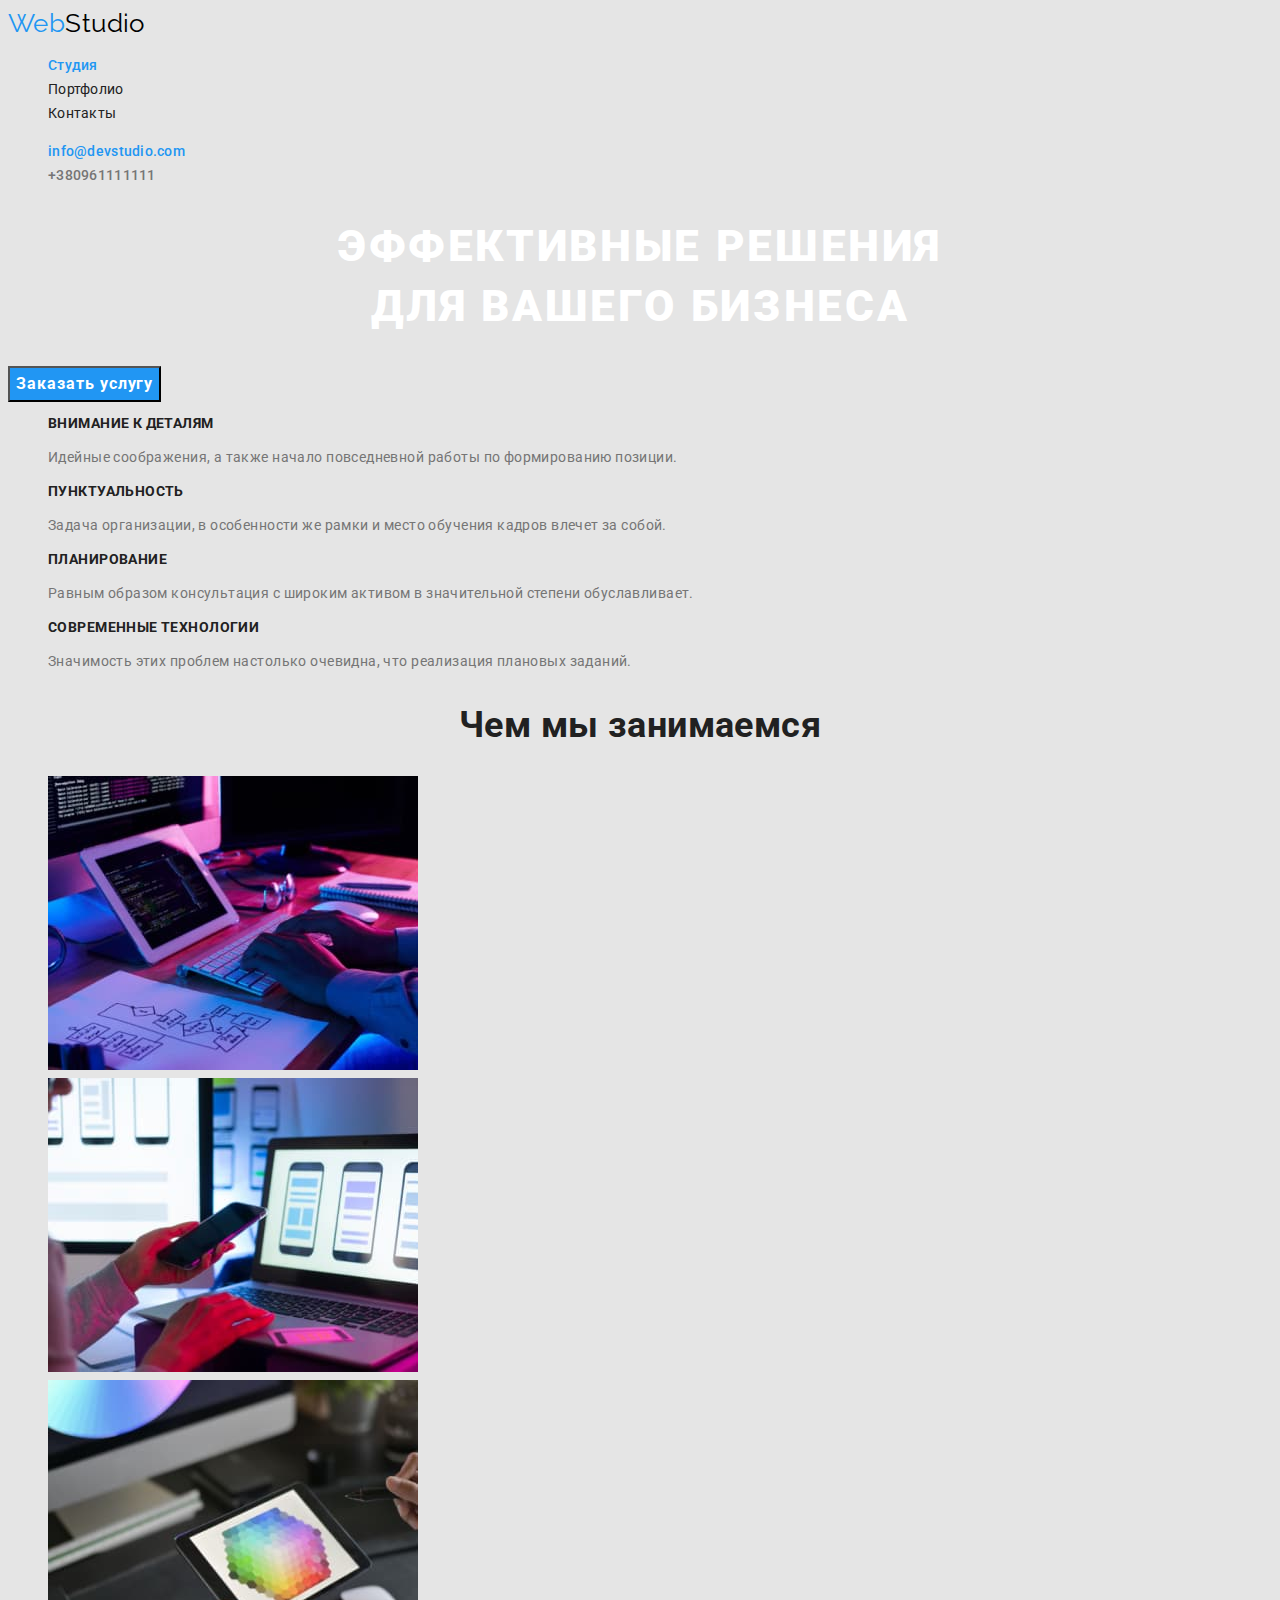
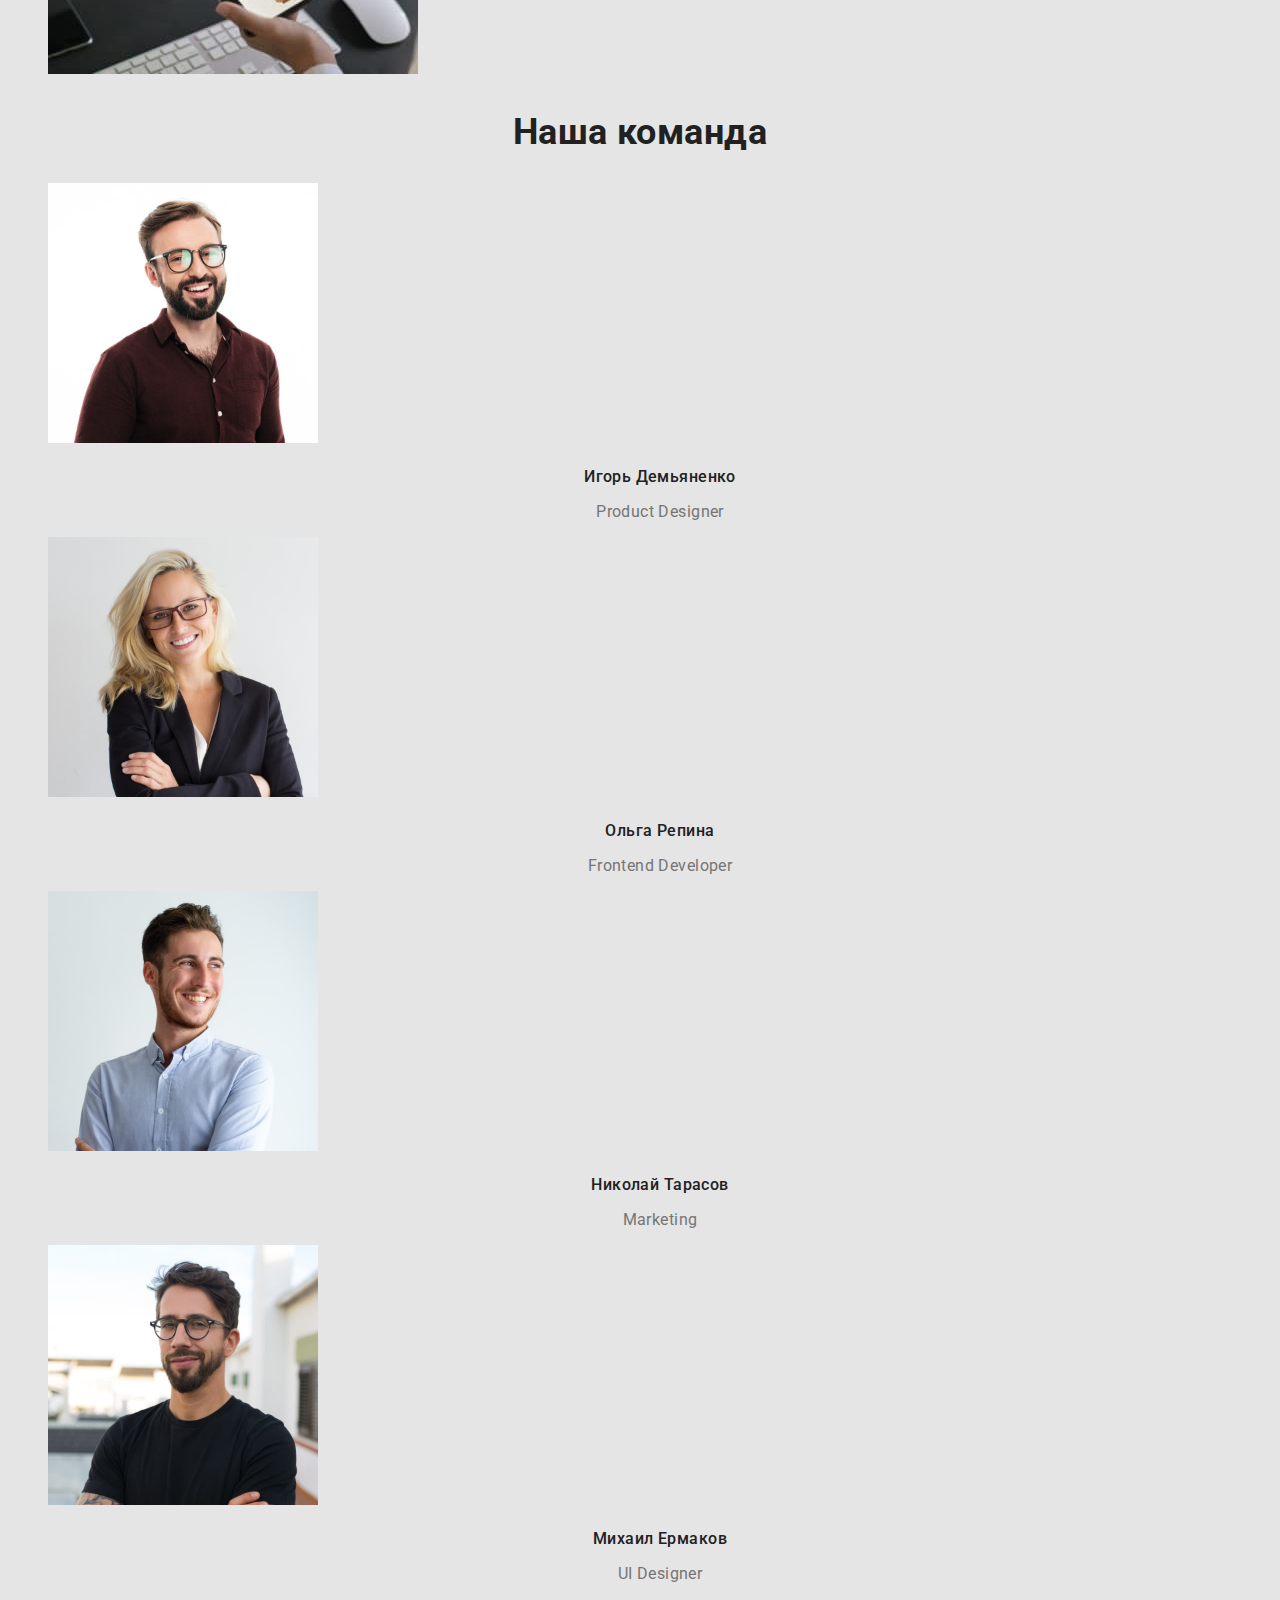
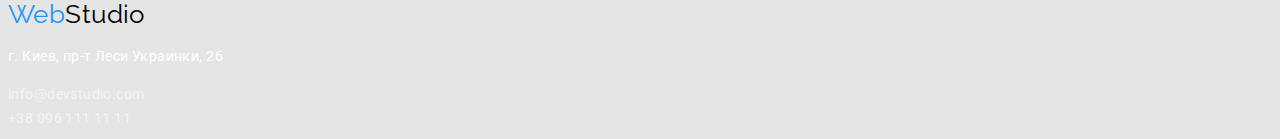
<file: index.html>
<!DOCTYPE html>
<html lang="ru">
<head>
    <meta charset="UTF-8">
    <meta http-equiv="X-UA-Compatible" content="IE=edge">
    <meta name="viewport" content="width=device-width, initial-scale=1.0">
    <title>Студия</title>
    <link rel="preconnect" href="https://fonts.googleapis.com">
    <link rel="preconnect" href="https://fonts.gstatic.com" crossorigin>
    <link href="https://fonts.googleapis.com/css2?family=Raleway:wght@700&family=Roboto:wght@400;500;700;900&display=swap" rel="stylesheet">
    <link rel="stylesheet" href="./css/styles.css">
</head>
<body>
    <header>
    
        <!-- Навігація на інші сторінки -->
    <nav>
        <a href="./index.html" class="logo"><span class="web">Web</span>Studio</a>
    
      <ul class="site-nav">
        <li><a href="./index.html" class="link-current">Студия</a></li>
        <li><a href="./portfolio.html" class="link">Портфолио</a></li>
        <li><a href="" class="link">Контакты</a></li>
      </ul>
    </nav>

    <!-- Контакти -->
    <ul class="site-auth"> 
        <li><a href="mailto:info@devstudio.com" class="link-contact current">info@devstudio.com</a></li>
        <li><a href="tel:+380961111111" class="link-contact">+380961111111</a></li>
    </ul>
    
  </header>

    <main>
         <section class="hero">
            <h1 class="hero-title">Эффективные решения <br/>для вашего бизнеса</h1>
            <button type="button" class="button">Заказать услугу</button>
         </section>

    <!-- Особливості -->   
        <section class="section">
            <ul class="feature-list">
                <li>
                    <h3 class="title">Внимание к деталям</h3>
                    <p>Идейные соображения, а также начало повседневной работы по формированию позиции.</p>
                </li>
                <li>
                    <h3 class="title">Пунктуальность</h3>
                    <p>Задача организации, в особенности же рамки и место обучения кадров влечет за собой.</p>
                </li>
                <li>
                    <h3 class="title">Планирование</h3>
                    <p>Равным образом консультация с широким активом в значительной степени обуславливает.</p>
                </li>
                <li>
                    <h3 class="title">Современные технологии</h3>
                    <p>Значимость этих проблем настолько очевидна, что реализация плановых заданий.</p>
                </li>
            </ul>
        </section>
        <section class="section">
            <h2 class="section-title">Чем мы занимаемся</h2>
            <ul>
                <li>
                    <img 
                    src="images/box1.jpg"
                    alt="Програмирование"
                    width="370"
                    height="294">
                </li>
                <li>
                    <img 
                    src="images/box2.jpg"
                    alt="Разработка приложений для смартфона"
                    width="370"
                    height="294">
                </li>
                <li>
                    <img 
                    src="images/box3.jpg"
                    alt="Разработка дизайна"
                    width="370"
                    height="294">
                </li>
            </ul>
        </section>
        <section class="section">
            <h2 class= "section-title">Наша команда</h2>
            <ul class="team-list">
                <li> 
                    <img 
                    src="images/img1.jpg"
                    alt="Фото"
                    width="270"
                    height="260">
                    <h3 class="title">Игорь Демьяненко</h3>
                    <p lang="en" class="position">Product Designer</p>
                </li>

                <li>
                    <img 
                    src="images/img2.jpg"
                    alt="Фото"
                    width="270"
                    height="260">
                    <h3 class="title">Ольга Репина</h3>
                    <p lang="en" class="position">Frontend Developer</p>
                </li>
                
                <li>
                    <img 
                    src="images/img3.jpg"
                    alt="Фото"
                    width="270"
                    height="260">
                    <h3 class="title">Николай Тарасов</h3>
                    <p lang="en" class="position">Marketing</p> 
                </li>
                
                <li>
                    <img 
                    src="images/img4.jpg"
                    alt="Фото"
                    width="270"
                    height="260">
                    <h3 class="title">Михаил Ермаков</h3>
                    <p lang="en" class="position">UI Designer</p>
                </li>
            </ul>
        </section>
    </main>

    <footer>
        <a href="./index.html" class="logo"><span class="web">Web</span>Studio</a>

        <address class="address">
              <p class="street">г. Киев, пр-т Леси Украинки, 26</p> 
              <a href="mailto:info@devstudio.com" class="link-contact">info@devstudio.com</a><br/>
              <a href="tel:+380961111111" class="link-contact">+38 096 111 11 11</a><br/>
        </address>
    </footer>
    
</body>
</html>
</file>
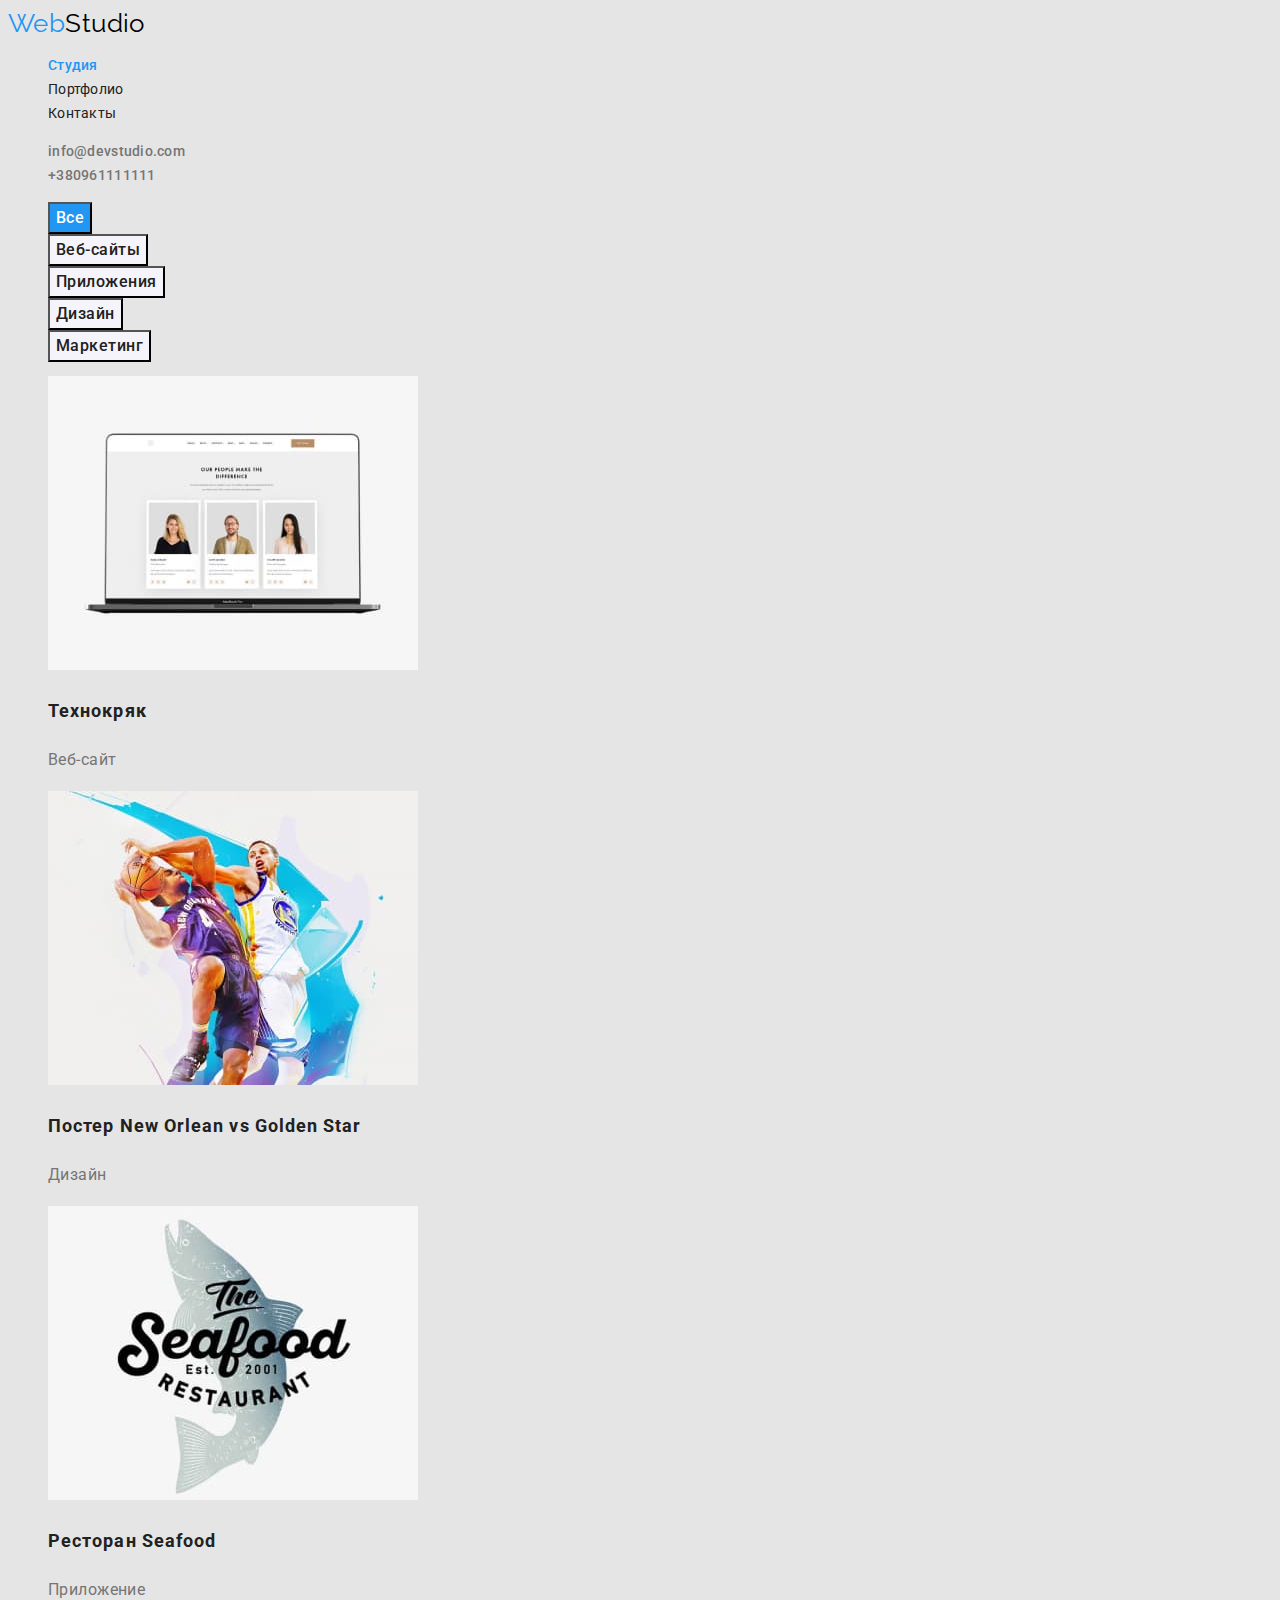
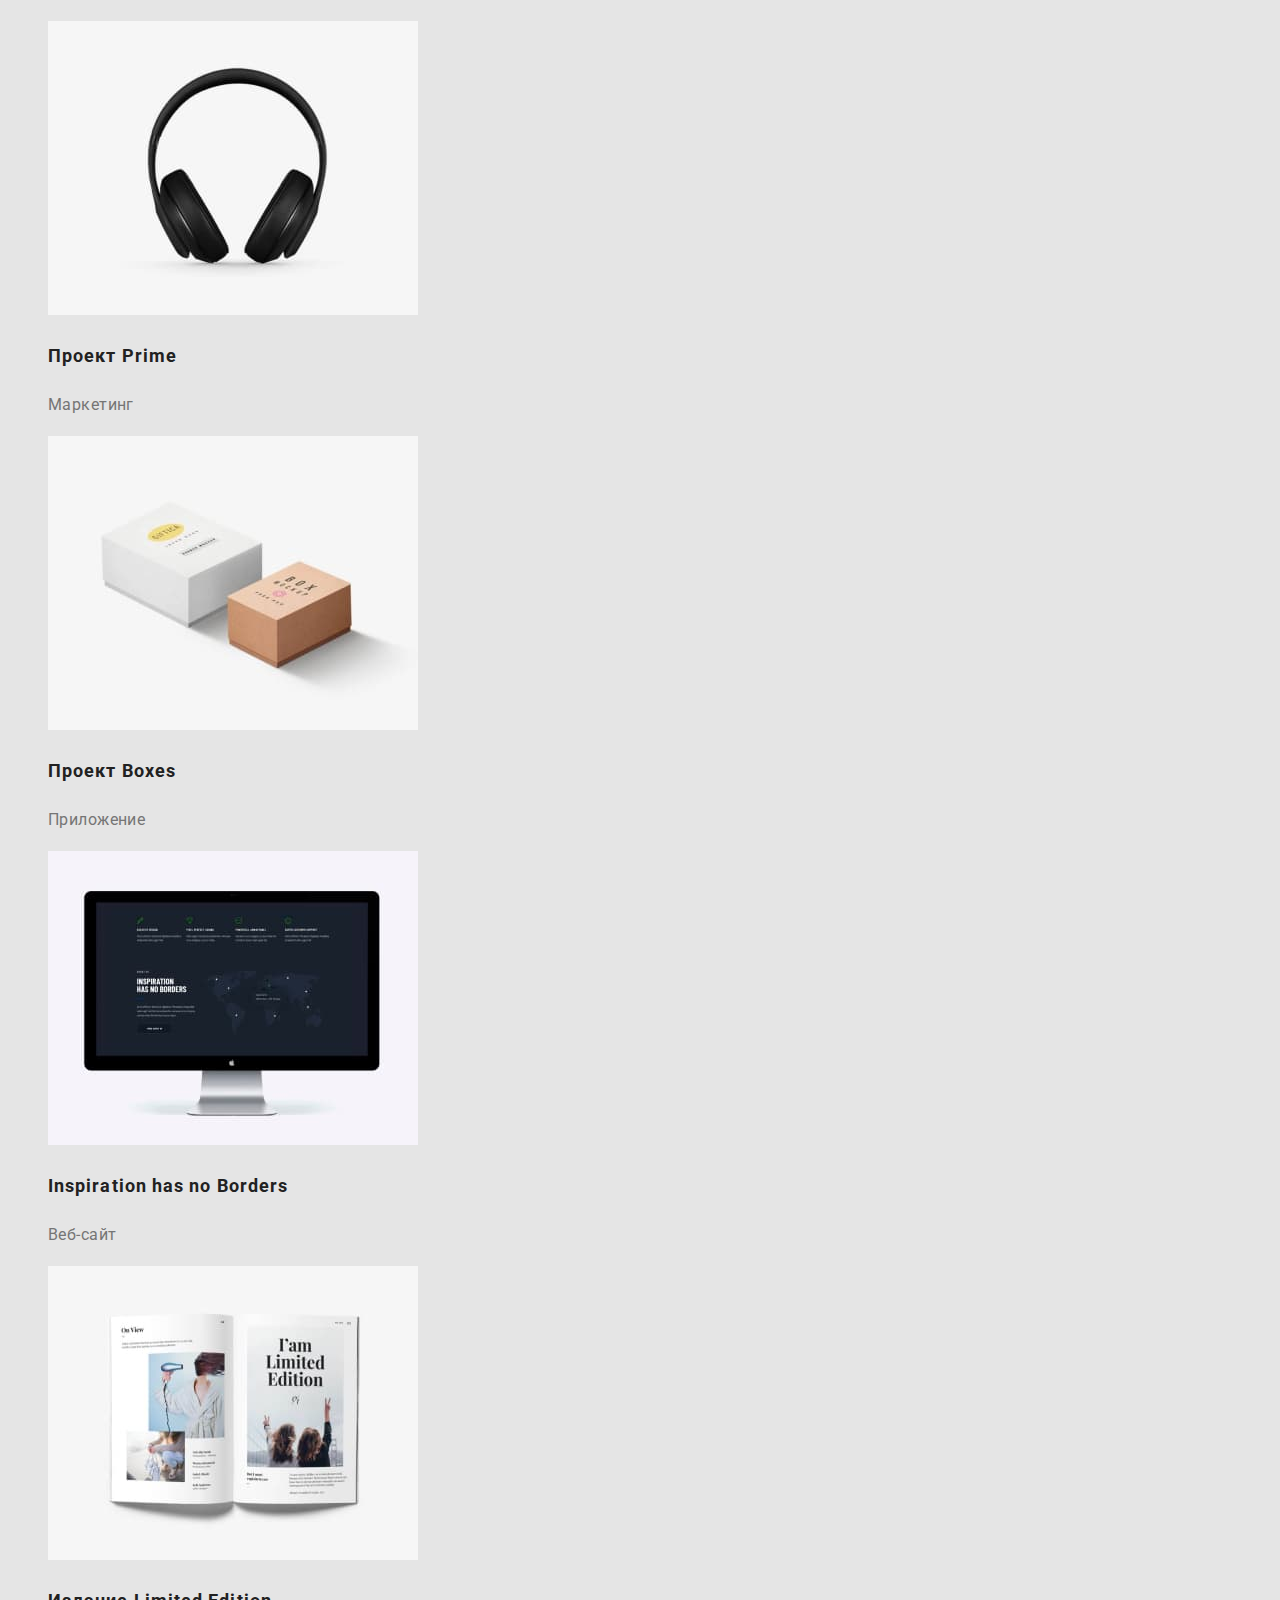
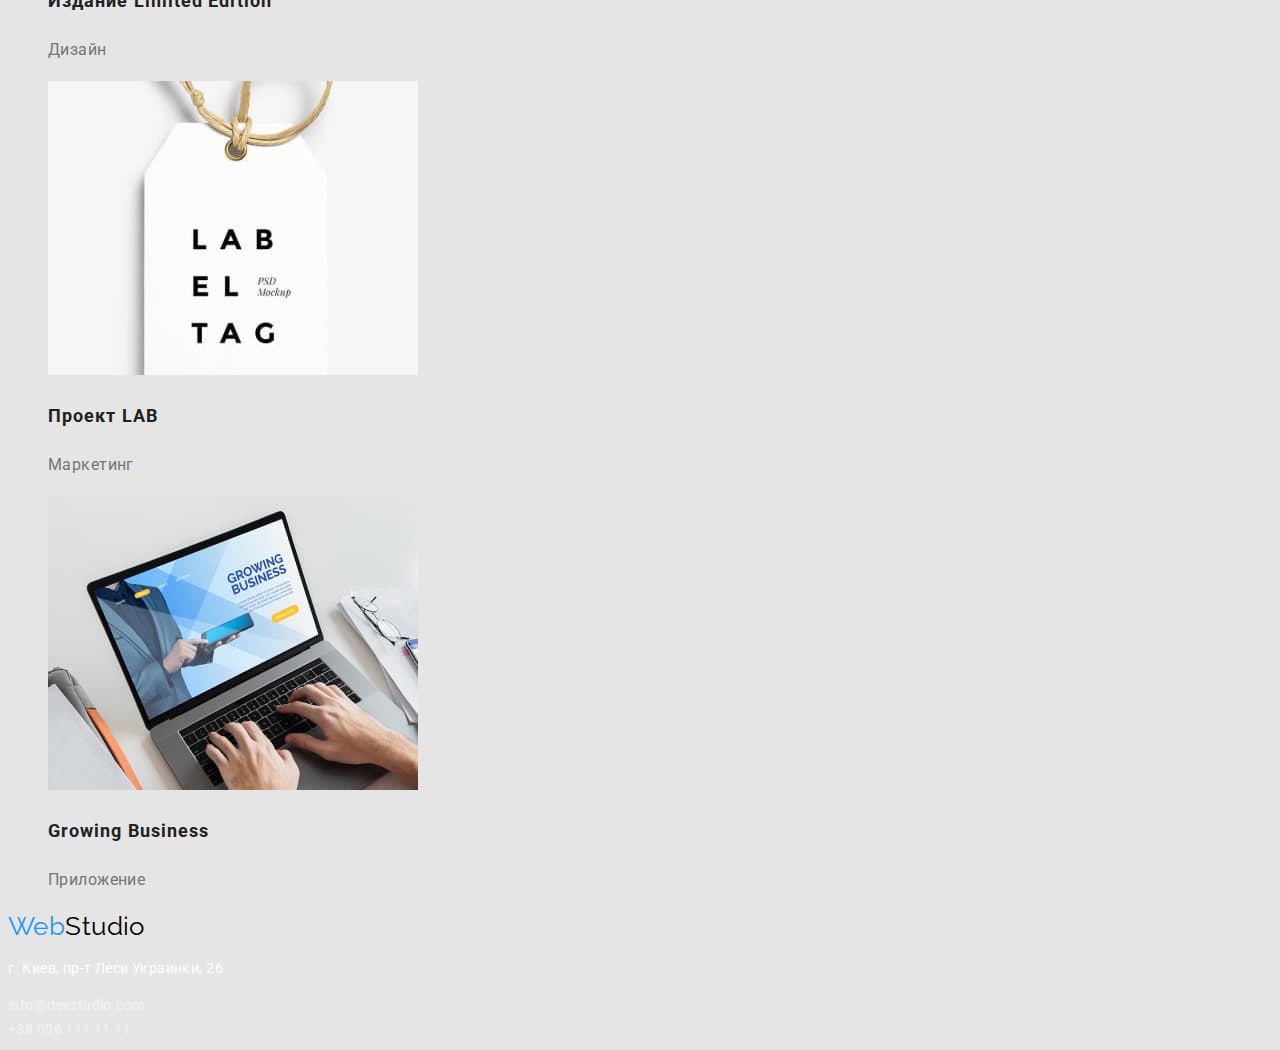
<file: portfolio.html>
<!DOCTYPE html>
<html lang="ru">
<head>
    <meta charset="UTF-8">
    <meta http-equiv="X-UA-Compatible" content="IE=edge">
    <meta name="viewport" content="width=device-width, initial-scale=1.0">
    <title>Портфолио</title>
    <link rel="preconnect" href="https://fonts.googleapis.com">
    <link rel="preconnect" href="https://fonts.gstatic.com" crossorigin>
    <link href="https://fonts.googleapis.com/css2?family=Raleway:wght@700&family=Roboto:wght@400;500;700;900&display=swap" rel="stylesheet">
    <link rel="stylesheet" href="./css/styles.css">
</head>
<body>
    <header>
    
        <!-- Навігація на інші сторінки -->
    <nav>
        <a href="" class="logo"><span class="web">Web</span>Studio</a>
    
      <ul class="site-nav">
        <li><a href="./index.html" class="link-current">Студия</a></li>
        <li><a href="./portfolio.html" class="link">Портфолио</a></li>
        <li><a href="" class="link">Контакты</a></li>
      </ul>
    </nav>

    <!-- Контакти -->
    <ul class="site-auth"> 
        <li><a href="mailto:info@devstudio.com" class="link-contact">info@devstudio.com</a></li>
        <li><a href="tel:+380961111111" class="link-contact">+380961111111</a></li>
    </ul>
    
  </header>
  
    <main>
        <section class="section">
            <ul>
                <li><button type="button" class="button-primary">Все</button></li>
                <li><button type="button" class="button-secondary">Веб-сайты</button></li>
                <li><button type="button" class="button-secondary">Приложения</button></li>
                <li><button type="button" class="button-secondary">Дизайн</button></li>
                <li><button type="button" class="button-secondary">Маркетинг</button></li>
            </ul>

            <ul class="work-list">
                <li>
                    <img 
                    src="images/portfolio/project1.jpg"
                    alt="Картинка"
                    width="370"
                    height="294">
                    <h2 class="title">Технокряк</h2>
                    <p class="type">Веб-сайт</p>
                </li>
            
                <li>
                    <img 
                    src="images/portfolio/project2.jpg"
                    alt="Картинка"
                    width="370"
                    height="294">
                    <h2 class="title">Постер New Orlean vs Golden Star</h2>
                    <p class="type">Дизайн</p>
                </li>

                <li>
                    <img 
                    src="images/portfolio/project3.jpg"
                    alt="Картинка"
                    width="370"
                    height="294">
                    <h2 class="title">Ресторан Seafood</h2>
                    <p class="type">Приложение</p>
                </li>

                <li>
                    <img 
                    src="images/portfolio/project4.jpg"
                    alt="Картинка"
                    width="370"
                    height="294">
                    <h2 class="title">Проект Prime</h2>
                    <p class="type">Маркетинг</p>
                </li>

                <li>
                    <img 
                    src="images/portfolio/project5.jpg"
                    alt="Картинка"
                    width="370"
                    height="294">
                    <h2 class="title">Проект Boxes</h2>
                    <p class="type">Приложение</p>
                </li>

                <li>
                    <img 
                    src="images/portfolio/project6.jpg"
                    alt="Картинка"
                    width="370"
                    height="294">
                    <h2 class="title">Inspiration has no Borders</h2>
                    <p class="type">Веб-сайт</p>
                </li>

                <li>
                    <img 
                    src="images/portfolio/project7.jpg"
                    alt="Картинка"
                    width="370"
                    height="294">
                    <h2 class="title">Издание Limited Edition</h2>
                    <p class="type">Дизайн</p>
                </li>

                <li>
                    <img 
                    src="images/portfolio/project8.jpg"
                    alt="Картинка"
                    width="370"
                    height="294">
                    <h2 class="title">Проект LAB</h2>
                    <p class="type">Маркетинг</p>
                </li>

                <li>
                    <img 
                    src="images/portfolio/project9.jpg"
                    alt="Картинка"
                    width="370"
                    height="294">
                    <h2 class="title">Growing Business</h2>
                    <p class="type">Приложение</p>
                </li>
            </ul>
        </section>

    </main>

    <footer>
        <a href="./index.html" class="logo"><span class="web">Web</span>Studio</a>

        <address class="address">
              <p class="street">г. Киев, пр-т Леси Украинки, 26</p> 
              <a href="mailto:info@devstudio.com" class="link-contact">info@devstudio.com</a><br/>
              <a href="tel:+380961111111" class="link-contact">+38 096 111 11 11</a><br/>
        </address>
    </footer>

</body>
</html>
</file>
<file: css/styles.css>
/* білий: #FFFFFF; */
/* чорний #000000; */
/* колір первинного тексту #212121; */
/* колір вторинного тексту #757575; */
/* колір для адреси посилань внизу rgba(255, 255, 255, 0.6);*/
/* акцент #2196F3; */

/* колір фона первинний #E5E5E5 */
/* колір фона вторинний #F5F4FA; */
/* колір фона hero і footer #2F303A; */
/* колір фона header #FFFFFF; */


:root {
    --primary-text-color:#757575;
    --title-text-color: #212121;
    --accent-color: #2196F3;
    --hero-text-color:#FFFFFF;
}

body {
    background-color: #E5E5E5;
    color: var(--primary-text-color);
    font-family: Roboto, sans-serif;
    letter-spacing: 0.03em;
    font-size: 14px;
    line-height: 1.71;
}

/* Logo */

.logo {
    color: black;
    font-family: Raleway, sans-serif;
    font-size: 26px;
    line-height: 1.19;
    text-decoration: none;
}

.logo .web {
    color: var(--accent-color);
}

ul {
    list-style: none;
}

/* Site nav */

.site-nav .link-current{
    color: var(--accent-color);
    letter-spacing: 0.02em;
    font-weight: 500;
    font-size: 14px;
    line-height: 1.14;
    text-decoration: none;
}

.site-nav .link{
    color: #212121;
    letter-spacing: 0.02em;
    text-decoration: none;
}

.site-nav .link-current:hover,
.site-nav .link-current:focus {
    color: var(--accent-color);
}

.site-nav .link:hover,
.site-nav .link:focus {
    color: var(--accent-color);
}

.site-auth .link-contact {
    text-decoration: none;  
    font-weight: 500;
    font-size: 14px;
    line-height: 1.14;
    letter-spacing: 0.02em;
    color: #757575;
}

.site-auth .link-contact.current {
    color: var(--accent-color);
}

.site-auth .link-contact:hover,
.site-auth .link-contact:focus {
    color: var(--accent-color);
}

.site-auth .link-contact.current:hover,
.site-auth .link-contact.current:focus {
    color: var(--accent-color);
}

/* Hero */

.hero-title {
    color: var(--hero-text-color);
    letter-spacing: 0.06em;
    font-weight: 900;
    font-size: 44px;
    line-height: 1.36;
    text-align: center;
    text-transform: uppercase;
}

/* Titles */

.section-title {
    color: var(--title-text-color);
    font-weight: 700;
    font-size: 36px;
    line-height: 1.17;
    text-align: center;
}


.feature-list .title {
    color: var(--title-text-color);
    font-weight: 700;
    font-size: 14px;
    line-height: 1.14;
    text-transform: uppercase;
}

.team-list .title {
    color: var(--title-text-color);
    font-weight: 500;
    font-size: 16px;
    line-height: 1.19;
    text-align: center;
}

.team-list .position {
    font-size: 16px;
    line-height: 1.19;  
    text-align: center;
}

/* Button */

.button {
    color: var(--hero-text-color);
    background-color: var(--accent-color);
    font-family: inherit;
    cursor:pointer;
}

.hero .button {
    letter-spacing: 0.06em;
    font-weight: 700;
    font-size: 16px;
    line-height: 1.88;
}

.button-primary {
    color: var(--hero-text-color);
    background-color: var(--accent-color);
    font-family: 'Roboto';
    font-style: normal;
    font-weight: 500;
    font-size: 16px;
    line-height: 1.63;
    letter-spacing: 0.03em;
    cursor:pointer;
}

.button-secondary {
    color: var(--title-text-color);
    background-color: #F5F4FA;
    font-family: 'Roboto';
    font-style: normal;
    font-weight: 500;
    font-size: 16px;
    line-height: 1.63;
    letter-spacing: 0.03em;
    cursor:pointer;
}

.button:hover,
.button:focus {
    color: var(--accent-color);
}

.button-primary:hover,
.button-primary:focus {
    color: var(--accent-color);
}


.button-secondary:hover,
.button-secondary:focus {
    color: var(--accent-color);
}

/* Portfolio */

.work-list .title {
    color: var(--title-text-color);
    font-weight: 700;
    font-size: 18px;
    line-height: 2;
    letter-spacing: 0.06em;
}

.work-list .type {
    font-size: 16px;
    line-height: 1.88;
}


/* Footer */

.address .street {
    color: var(--hero-text-color);
    font-style: normal;
}

.address .link-contact {
    text-decoration: none;
    color: rgba(255, 255, 255, 0.6);
    font-style: normal;
}

.address .link-contact:hover,
.address .link-contact:focus {
    color: var(--accent-color);
}
</file>
